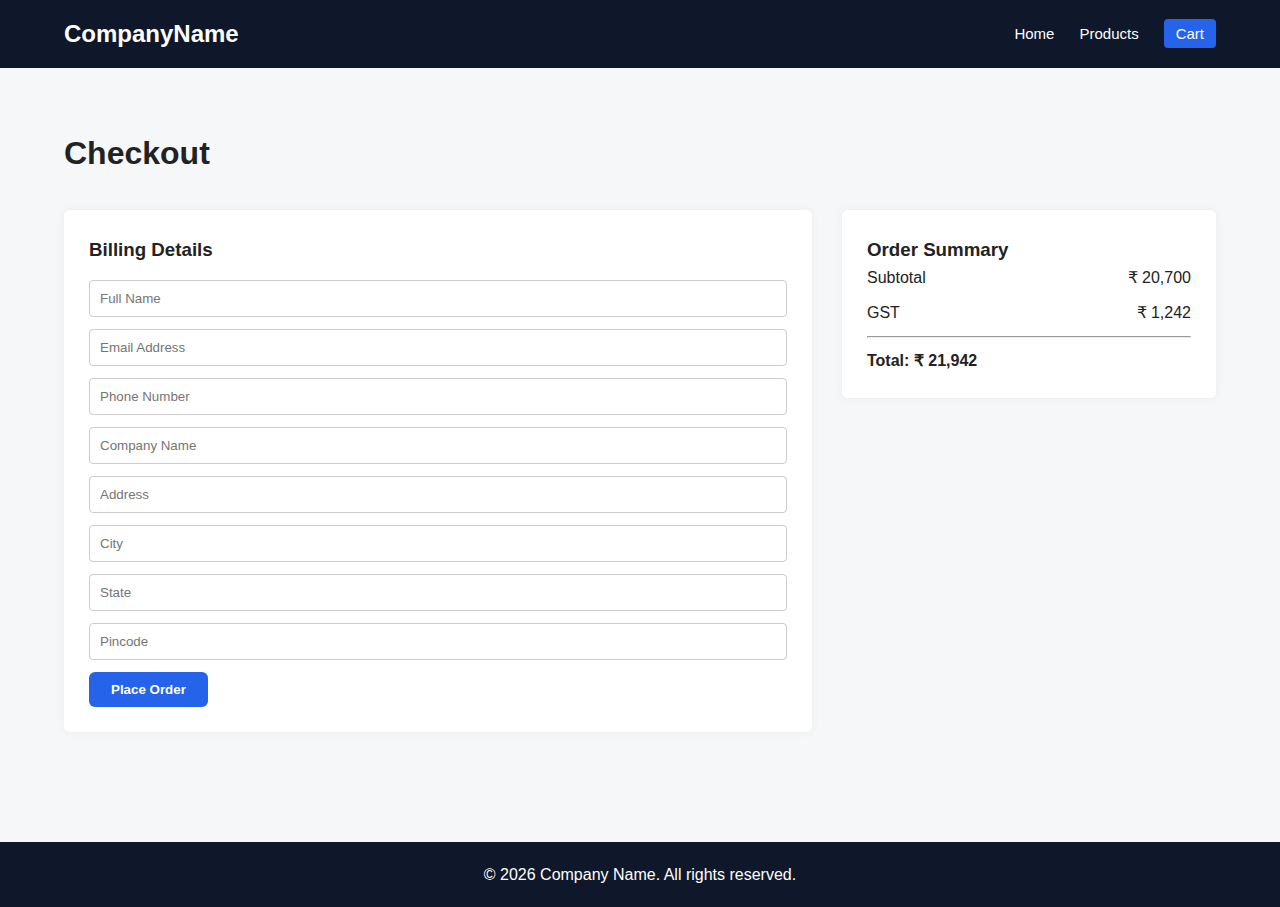
<file: Checkout.html>
<!DOCTYPE html>
<html lang="en">
<head>
    <meta charset="UTF-8">
    <meta name="viewport" content="width=device-width, initial-scale=1.0">
    <title>Checkout | CompanyName</title>

    <link rel="stylesheet" href="assets/css/style.css">
    <link rel="stylesheet" href="assets/css/responsive.css">
</head>
<body>

<!-- HEADER -->
<header class="main-header">
    <div class="container header-flex">
        <div class="logo">
            <h2>CompanyName</h2>
        </div>

        <nav>
            <ul class="nav-links">
                <li><a href="index.html">Home</a></li>
                <li><a href="products.html">Products</a></li>
                <li><a href="cart.html" class="cart-btn">Cart</a></li>
            </ul>
        </nav>
    </div>
</header>

<!-- CHECKOUT -->
<section class="checkout">
    <div class="container">

        <h1>Checkout</h1>

        <div class="checkout-grid">

            <!-- CUSTOMER DETAILS -->
            <div class="checkout-form">
                <h3>Billing Details</h3>

                <form>
                    <input type="text" placeholder="Full Name" required>
                    <input type="email" placeholder="Email Address" required>
                    <input type="text" placeholder="Phone Number" required>
                    <input type="text" placeholder="Company Name">
                    <input type="text" placeholder="Address">
                    <input type="text" placeholder="City">
                    <input type="text" placeholder="State">
                    <input type="text" placeholder="Pincode">

                    <button type="submit" class="btn">Place Order</button>
                </form>
            </div>

            <!-- ORDER SUMMARY -->
            <div class="order-summary">
                <h3>Order Summary</h3>

                <p>Subtotal <span>₹ 20,700</span></p>
                <p>GST <span>₹ 1,242</span></p>
                <hr>
                <h4>Total: ₹ 21,942</h4>
            </div>

        </div>
    </div>
</section>

<!-- FOOTER -->
<footer>
    <div class="container">
        <p>© 2026 Company Name. All rights reserved.</p>
    </div>
</footer>

</body>
</html>
</file>
<file: assets/css/style.css>
:root {
    --primary: #2563eb;
    --dark: #0f172a;
    --light-bg: #f6f7f9;
    --card-bg: #ffffff;
    --shadow: 0 0 10px rgba(0,0,0,0.05);
    --radius: 6px;
}


/* =====================
   GLOBAL STYLES
===================== */

* {
    margin: 0;
    padding: 0;
    box-sizing: border-box;
    font-family: Arial, Helvetica, sans-serif;
}

body {
    background-color: #f6f7f9;
    color: #222;
    line-height: 1.6;
}

a {
    text-decoration: none;
    color: inherit;
}

.container {
    width: 90%;
    max-width: 1200px;
    margin: auto;
}

/* =====================
   HEADER
===================== */

header {
    background: var(--dark);
    color: #fff;
    padding: 15px 0;
}

header .container {
    display: flex;
    justify-content: space-between;
    align-items: center;
}

nav ul {
    list-style: none;
    display: flex;
    gap: 20px;
}

nav a {
    color: #fff;
    font-size: 15px;
}

nav a:hover {
    text-decoration: underline;
}

/* =====================
   HERO SECTION
===================== */

.hero {
    background: #1e293b;
    color: #fff;
    padding: 60px 0;
    text-align: center;
}

.hero h1 {
    font-size: 36px;
    margin-bottom: 10px;
}

.hero p {
    font-size: 18px;
    margin-bottom: 20px;
}

.btn {
    background: var(--primary);
    color: white;
    padding: 10px 22px;
    border-radius: var(--radius);
    border: none;
    font-weight: 600;
    cursor: pointer;
    transition: 0.2s ease;
    display: inline-block;
}

.btn:hover {
    transform: translateY(-2px);
    box-shadow: 0 6px 15px rgba(0,0,0,0.15);
}

.btn:active {
    transform: scale(0.98);
}



/* =====================
   CATEGORIES
===================== */

.categories {
    padding: 50px 0;
}

.categories h2 {
    text-align: center;
    margin-bottom: 30px;
}

.category-grid {
    display: grid;
    grid-template-columns: repeat(auto-fit, minmax(200px, 1fr));
    gap: 20px;
}

.category-card {
    background: var(--card-bg);
    padding: 25px;
    text-align: center;
    border-radius: var(--radius);
    box-shadow: var(--shadow);
}

/* =====================
   PRODUCTS
===================== */

.products {
    padding: 50px 0;
}

.products h2 {
    text-align: center;
    margin-bottom: 30px;
}

.product-grid {
    display: grid;
    grid-template-columns: repeat(auto-fit, minmax(220px, 1fr));
    gap: 20px;
}

.product-card {
    background: var(--card-bg);
    padding: 20px;
    border-radius: var(--radius);
    box-shadow: var(--shadow);
    text-align: center;
    padding: 20px;
    text-align: center;
}

.product-card h4 {
    margin-bottom: 10px;
}

.product-card a {
    display: inline-block;
    margin-top: 10px;
    color: #2563eb;
    font-weight: bold;
}

.header-flex {
    display: flex;
    justify-content: space-between;
    align-items: center;
}

.nav-links {
    list-style: none;
    display: flex;
    gap: 25px;
}

.nav-links a {
    position: relative;
}

.nav-links a::after {
    content: "";
    position: absolute;
    left: 0;
    bottom: -4px;
    width: 0;
    height: 2px;
    background: var(--primary);
    transition: width 0.3s ease;
}

.nav-links a:hover::after {
    width: 100%;
}


.nav-links li a {
    color: white;
    font-weight: 500;
}

.cart-btn {
    background: var(--primary);
    padding: 6px 12px;
    border-radius: 4px;
}


/* =====================
   FOOTER
===================== */

footer {
    background: var(--dark);
    color: #fff;
    text-align: center;
    padding: 20px 0;
    margin-top: 50px;
}

/* =====================
   PRODUCTS PAGE
===================== */

.page-title {
    background: #f1f5f9;
    padding: 40px 0;
    text-align: center;
}

.page-title h1 {
    margin-bottom: 10px;
}

.product-card img {
    width: 100%;
    height: 180px;
    object-fit: cover;
    margin-bottom: 10px;
    border-radius: 4px;
    transition: transform 0.3s ease;
}

.product-card .category {
    font-size: 14px;
    color: #555;
}

.product-card .price {
    font-weight: bold;
    margin: 8px 0;
}

/* =====================
   PRODUCT DETAIL PAGE
===================== */

.product-detail {
    padding: 60px 0;
}

.product-detail-grid {
    display: grid;
    grid-template-columns: 1fr 1fr;
    gap: 40px;
}

.product-image img {
    width: 100%;
    border-radius: var(--radius);
}

.product-info h1 {
    margin-bottom: 10px;
}

.product-info .price {
    font-size: 22px;
    color: #2563eb;
    margin-bottom: 15px;
}

.product-info .description {
    margin-bottom: 15px;
    color: #444;
}

.specs {
    margin-bottom: 20px;
}

.specs li {
    margin-bottom: 6px;
}

.product-actions {
    display: flex;
    gap: 15px;
}

/* .product-actions .btn {
    padding: 10px 20px;
    cursor: pointer;
} */

.product-actions .secondary {
    background: var(--dark);
}


/* =====================
   CART PAGE
===================== */

.cart {
    padding: 60px 0;
}

.cart h1 {
    margin-bottom: 30px;
}

.cart-grid {
    display: grid;
    grid-template-columns: 2fr 1fr;
    gap: 30px;
}

.cart-item {
    display: flex;
    gap: 15px;
    background: var(--card-bg);
    padding: 15px;
    margin-bottom: 15px;
    border-radius: var(--radius);
    box-shadow: var(--shadow);
}

.cart-item img {
    width: 100px;
    border-radius: 4px;
}

.item-info h4 {
    margin-bottom: 5px;
}

.qty {
    margin-top: 10px;
    display: flex;
    align-items: center;
    gap: 10px;
}

.qty button {
    padding: 5px 10px;
    cursor: pointer;
}

.cart-summary {
    background: var(--card-bg);
    padding: 20px;
    border-radius: var(--radius);
    height: fit-content;
    box-shadow: var(--shadow);
}

.cart-summary h3 {
    margin-bottom: 15px;
}

.cart-summary p {
    display: flex;
    justify-content: space-between;
    margin-bottom: 10px;
}

.cart-summary h4 {
    margin-top: 10px;
}

/* .cart-summary .btn {
    display: block;
    margin-top: 20px;
    text-align: center;
} */

/* =====================
   CHECKOUT PAGE
===================== */

.checkout {
    padding: 60px 0;
}

.checkout h1 {
    margin-bottom: 30px;
}

.checkout-grid {
    display: grid;
    grid-template-columns: 2fr 1fr;
    gap: 30px;
}

.checkout-form {
    background: var(--card-bg);
    padding: 25px;
    border-radius: var(--radius);
    box-shadow: var(--shadow);
}

.checkout-form h3 {
    margin-bottom: 15px;
}

.checkout-form input {
    width: 100%;
    padding: 10px;
    margin-bottom: 12px;
    border: 1px solid #ccc;
    border-radius: 4px;
}

.order-summary {
    background: var(--card-bg);
    padding: 25px;
    border-radius: var(--radius);
    height: fit-content;
    box-shadow: var(--shadow);
}

.order-summary p {
    display: flex;
    justify-content: space-between;
    margin-bottom: 10px;
}

.order-summary h4 {
    margin-top: 10px;
}

.card {
    background: var(--card-bg);
    border-radius: var(--radius);
    box-shadow: var(--shadow);
}

.category-card,
.product-card,
.cart-item,
.checkout-form,
.order-summary {
    border-radius: var(--radius);
    box-shadow: var(--shadow);
    transition: transform 0.2s ease, box-shadow 0.2s ease;
}

.category-card:hover,
.product-card:hover {
    transform: translateY(-6px);
    box-shadow: 0 14px 35px rgba(0,0,0,0.12);
}

.product-card:hover img {
    transform: scale(1.05);
}
</file>
<file: assets/css/responsive.css>
/* =========================
   TABLET VIEW (<= 1024px)
========================= */

@media (max-width: 1024px) {

    .product-detail-grid,
    .cart-grid,
    .checkout-grid {
        grid-template-columns: 1fr;
    }

    .header-flex {
        flex-direction: column;
        gap: 10px;
    }

    .nav-links {
        flex-wrap: wrap;
        justify-content: center;
    }

    .hero h1 {
        font-size: 28px;
    }
}

/* =========================
   MOBILE VIEW (<= 768px)
========================= */

@media (max-width: 768px) {

    body {
        font-size: 14px;
    }

    .hero {
        padding: 40px 0;
    }

    .hero h1 {
        font-size: 24px;
    }

    .category-grid,
    .product-grid {
        grid-template-columns: 1fr;
    }

    .cart-item {
        flex-direction: column;
        align-items: flex-start;
    }

    .cart-item img {
        width: 100%;
    }

    .checkout-form,
    .order-summary {
        width: 100%;
    }

    .btn {
        width: 100%;
        text-align: center;
    }
}

/* =========================
   SMALL MOBILE (<= 480px)
========================= */

@media (max-width: 480px) {

    .logo h2 {
        font-size: 20px;
    }

    .nav-links {
        gap: 10px;
    }

    .page-title h1 {
        font-size: 22px;
    }
}
</file>
